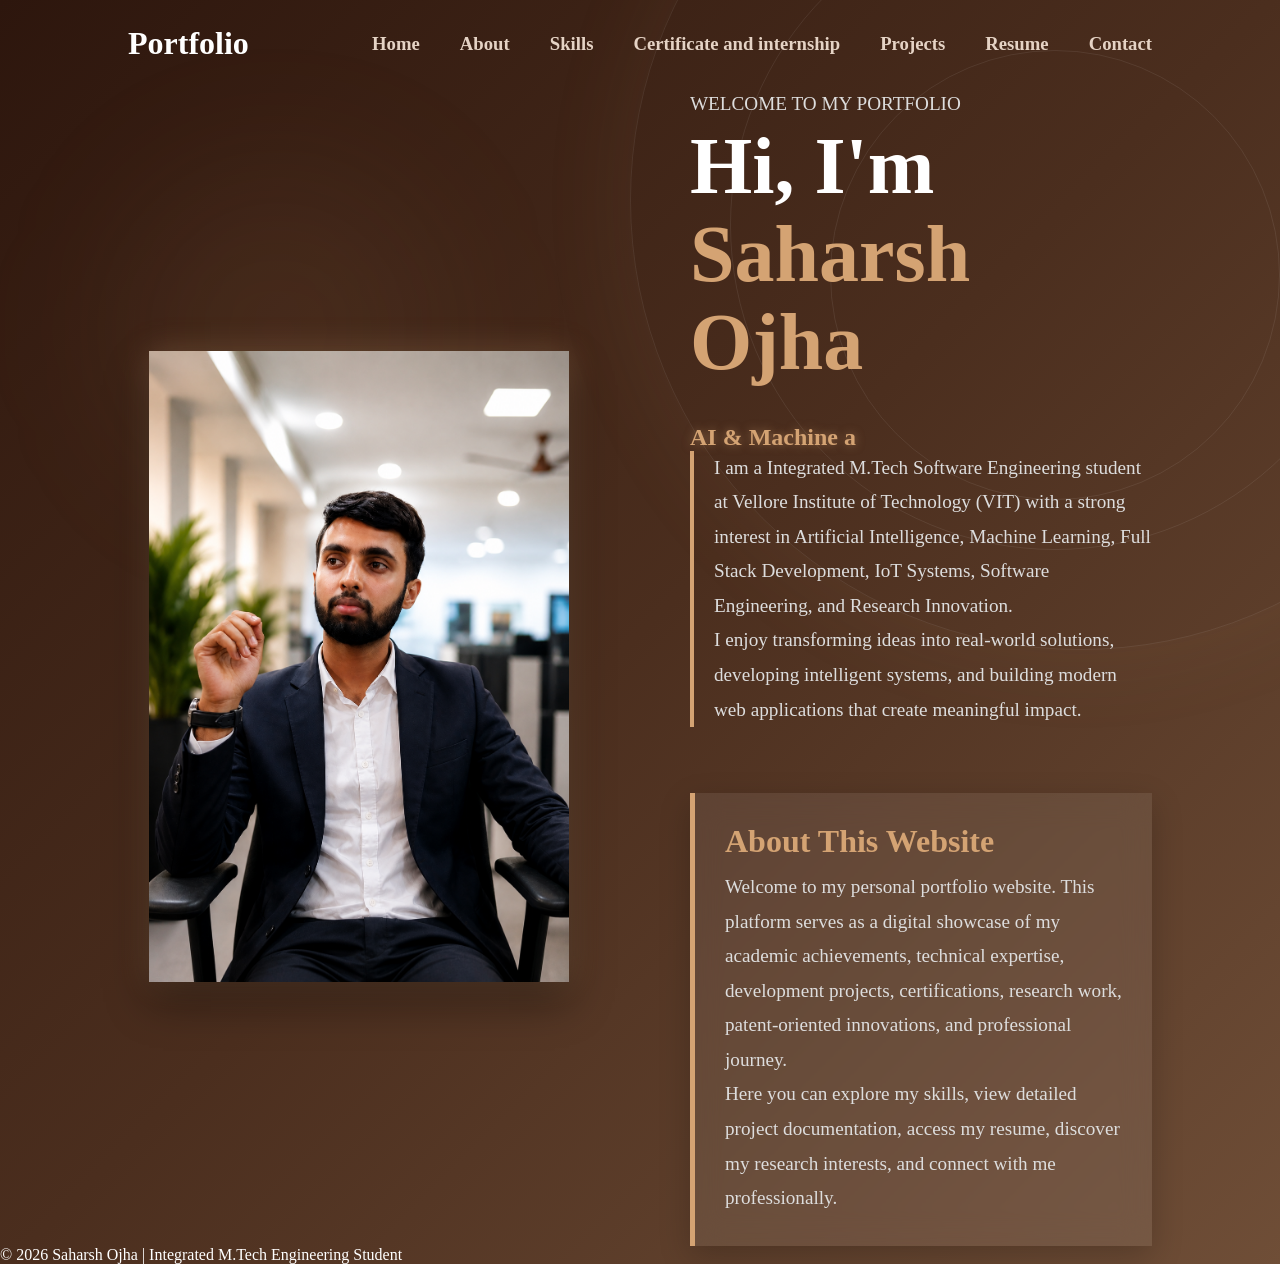
<file: index.html>
<!DOCTYPE html>
<html lang="en">


<head>
    <meta charset="UTF-8">
    <meta name="viewport" content="width=device-width, initial-scale=1.0">
    <title>Saharsh Ojha | Portfolio</title>


<!-- Google Font -->
<link href="https://fonts.googleapis.com/css2?family=Poppins:wght@300;400;500;600;700;800&display=swap"
    rel="stylesheet">

<!-- CSS -->
<link rel="stylesheet" href="style.css">

</head>
<body>

    <!-- Decorative Background Circles -->
    <div class="circle one"></div>
    <div class="circle two"></div>
    <div class="circle three"></div>

    <!-- Rest of your portfolio -->
<!-- Animated Background -->


<!-- Navbar -->
<nav class="navbar">

    <div class="logo">
        Portfolio
    </div>
    <br>

    <ul class="nav-links">

        <li>
            <h3><a href="sections/home.html">Home</a></h3>
        </li>

        <li>
            <h3><a href="sections/about.html">About</a></h3>
        </li>

        <li>
            <h3><a href="sections/skills.html">Skills</a></h3>
        </li>
        <li>
            <h3><a href="sections/certification.html">Certificate and internship</a></h3>
        </li>

        <li>
            <h3><a href="sections/projects.html">Projects</a></h3>
        </li>

        <li>
            <h3><a href="sections/resume.html">Resume</a></h3>
        </li>

        <li>
            <h3><a href="sections/contact.html">Contact</a></h3>
        </li>

    </ul>

</nav>

<!-- Hero Section -->
<section class="hero">

    <!-- Left Side Image -->
    <div class="hero-image left-section">

        <img src="assets/images/port.png"
            alt="Saharsh Ojha"
            class="profile-img">

    </div>

    <!-- Right Side Content -->
    <div class="hero-content right-section">

        <p class="welcome">
            WELCOME TO MY PORTFOLIO
        </p>

        <h1>
            Hi, I'm
            <span>Saharsh Ojha</span>
        </h1>
        <br>
        <h2 id="typing-text">
            
        </h2>

        <p class="intro">

            I am a Integrated M.Tech Software Engineering student at
            Vellore Institute of Technology (VIT) with a strong
            interest in Artificial Intelligence, Machine Learning,
            Full Stack Development, IoT Systems, Software Engineering,
            and Research Innovation.

            <br>

            I enjoy transforming ideas into real-world solutions,
            developing intelligent systems, and building modern web
            applications that create meaningful impact.

        </p>
        <br>
        <br>

        <div class="website-box">

            <h3>About This Website</h3>

            <p>

                Welcome to my personal portfolio website.

                This platform serves as a digital showcase of my
                academic achievements, technical expertise,
                development projects, certifications, research work,
                patent-oriented innovations, and professional journey.

                <br>
                Here you can explore my skills, view detailed project
                documentation, access my resume, discover my research
                interests, and connect with me professionally.

            </p>

        </div>


    </div>

</section>

<!-- Footer -->
<footer>
    <p>
    © <span id="year"></span> Saharsh Ojha | Integrated M.Tech Engineering Student
</p>
</footer>

<!-- JavaScript -->
<script src="script.js"></script>

</body>
</html>
</file>
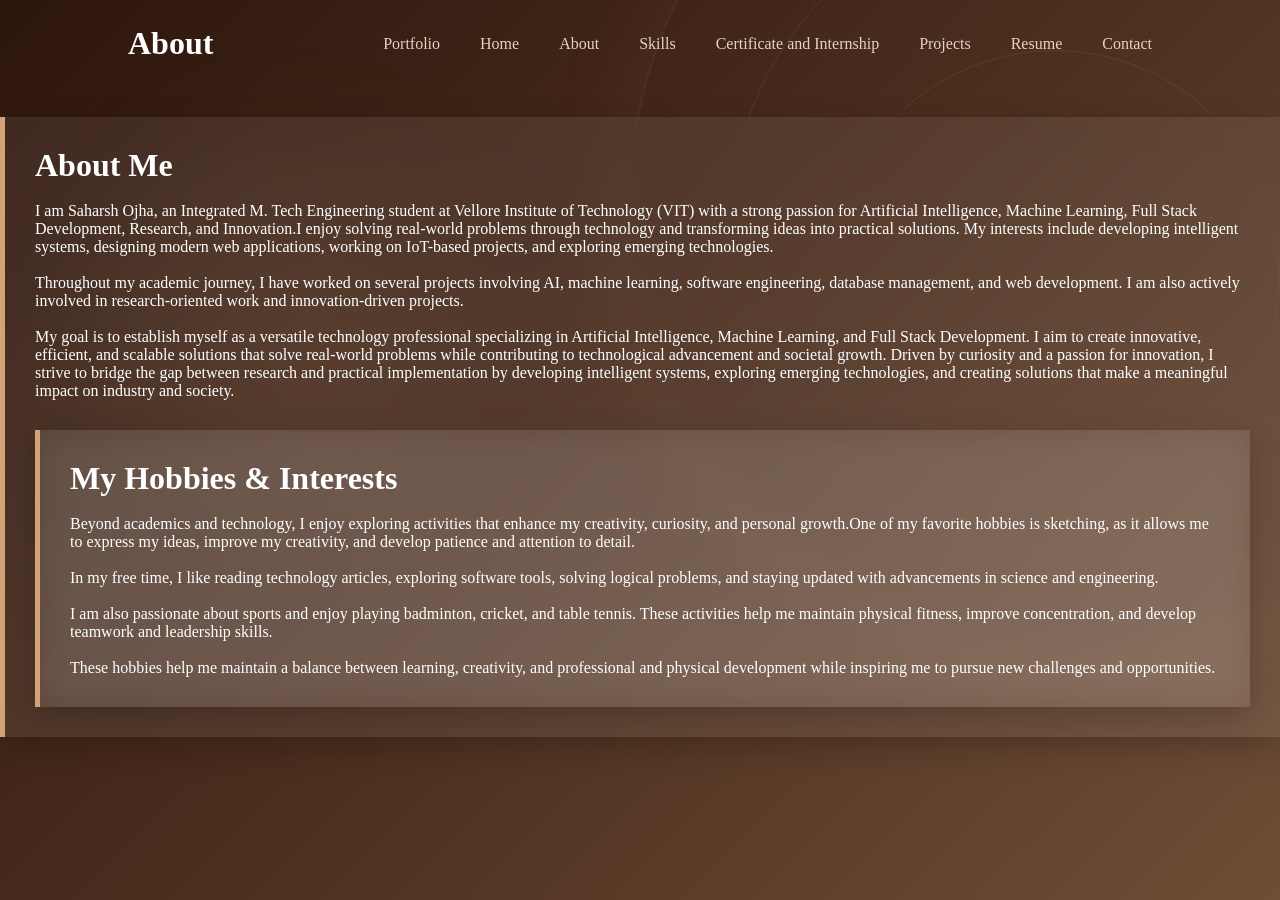
<file: sections/about.html>
<!DOCTYPE html>
<html lang="en">
<head>
<meta charset="UTF-8">
<meta name="viewport" content="width=device-width, initial-scale=1.0">

<title>About Me | Saharsh Ojha</title>

<link rel="stylesheet" href="../style.css">
</head>
<body>

<!-- Decorative Circles -->

<div class="circle one"></div>
<div class="circle two"></div>
<div class="circle three"></div>

<!-- Navbar -->

<header>

    <div class="logo">
        About
    </div>

    <nav>

        <ul>

            <li><a href="../index.html">Portfolio</a></li>

            <li><a href="home.html">Home</a></li>

            <li><a href="about.html">About</a></li>

            <li><a href="skills.html">Skills</a></li>
            <li><a href="certification.html">Certificate and Internship</a></li>

            <li><a href="projects.html">Projects</a></li>

            <li><a href="resume.html">Resume</a></li>

            <li><a href="contact.html">Contact</a></li>

        </ul>

    </nav>

</header>

<!-- About Section -->
<main class="about-container">

    <div class="website-box about-box">

        <h1>About Me</h1>

        <br>

        <p>

            I am Saharsh Ojha, an Integrated M. Tech Engineering student at
            Vellore Institute of Technology (VIT) with a strong passion for
            Artificial Intelligence, Machine Learning, Full Stack Development,
            Research, and Innovation.I enjoy solving real-world problems through technology and
            transforming ideas into practical solutions. My interests include
            developing intelligent systems, designing modern web applications,
            working on IoT-based projects, and exploring emerging technologies.

            <br><br>

            Throughout my academic journey, I have worked on several projects
            involving AI, machine learning, software engineering, database
            management, and web development. I am also actively involved in
            research-oriented work and innovation-driven projects.
            

            <br><br>
            My goal is to establish myself as a versatile technology professional specializing in Artificial Intelligence, Machine Learning, and Full Stack Development. I aim to create innovative, efficient, and scalable solutions that solve real-world problems while contributing to technological advancement and societal growth.
            Driven by curiosity and a passion for innovation, I strive to bridge the gap between research and practical implementation by developing intelligent systems, exploring emerging technologies, and creating solutions that make a meaningful impact on industry and society.
        </p>

        <div class="website-box about-box">


<h1>My Hobbies & Interests</h1>

<br>

<p>

    Beyond academics and technology, I enjoy exploring activities that
    enhance my creativity, curiosity, and personal growth.One of my favorite 
    hobbies is sketching, as it allows me to express my ideas, 
    improve my creativity, and develop patience and attention to detail.

    <br><br>

    In my free time, I like reading technology articles, exploring
    software tools, solving logical problems, and staying updated with
    advancements in science and engineering.

    <br><br>
    I am also passionate about sports and enjoy playing badminton,
     cricket, and table tennis. These activities help me maintain physical
      fitness, improve concentration, and develop teamwork and leadership skills.

    <br><br>

    These hobbies help me maintain a balance between learning,
    creativity, and professional and physical development while inspiring me to
    pursue new challenges and opportunities.

</p>

</div>


    </div>

</main>
<script src="../script.js"></script>
</body>
</html>
</file>
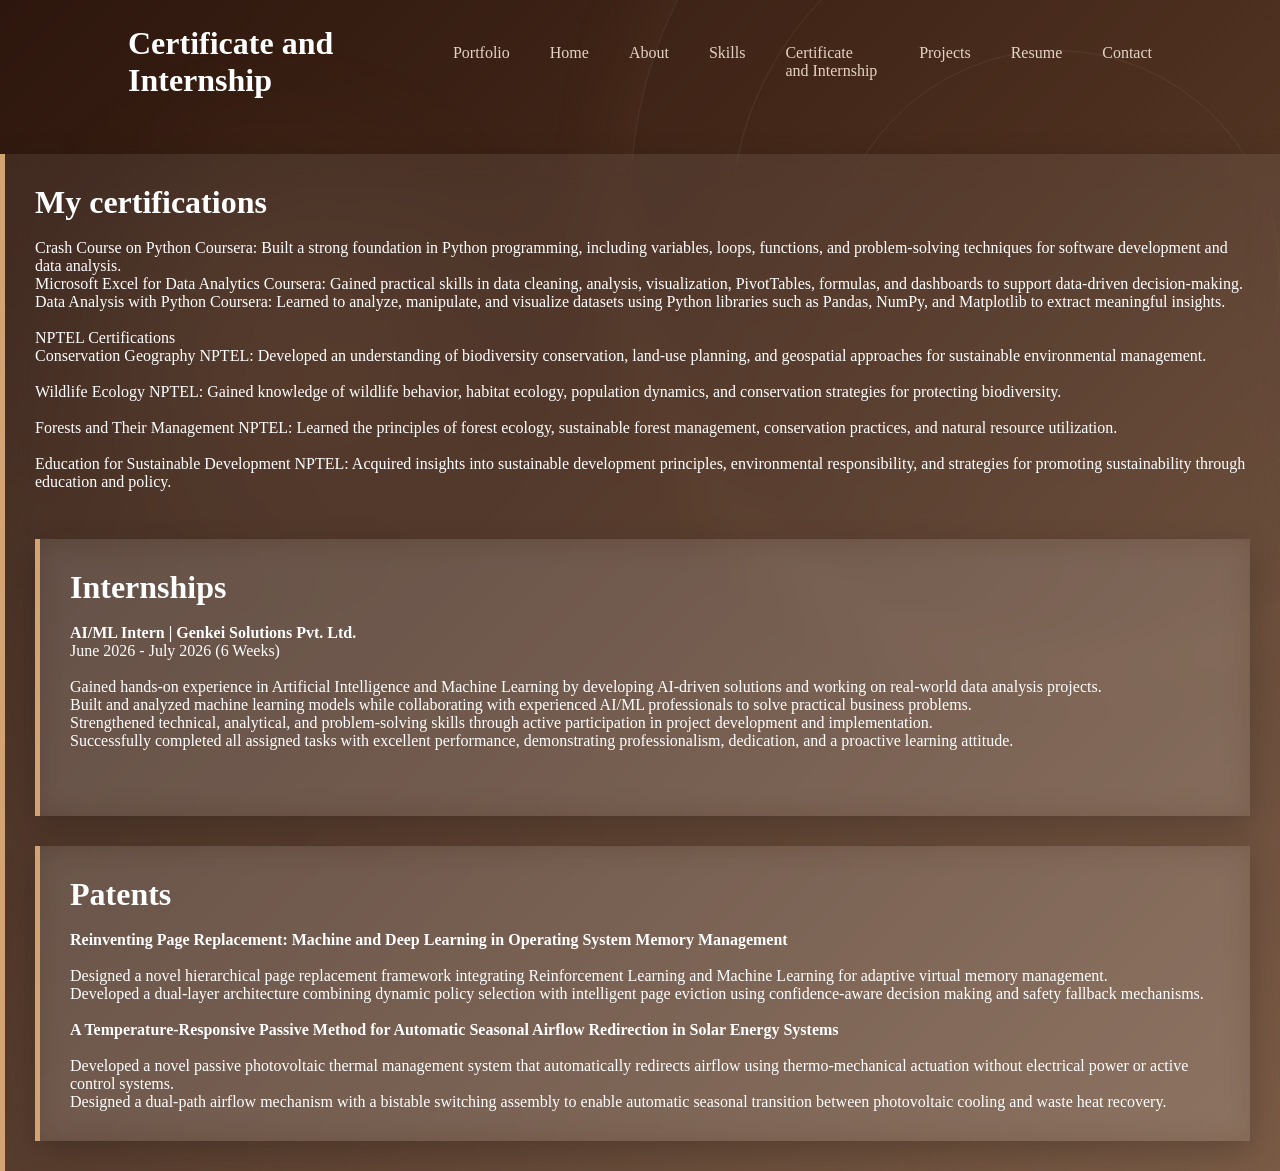
<file: sections/certification.html>
<!DOCTYPE html>
<html lang="en">
<head>
<meta charset="UTF-8">
<meta name="viewport" content="width=device-width, initial-scale=1.0">

<title>About Me | Saharsh Ojha</title>

<link rel="stylesheet" href="../style.css">
</head>
<body>

<!-- Decorative Circles -->

<div class="circle one"></div>
<div class="circle two"></div>
<div class="circle three"></div>

<!-- Navbar -->

<header>

    <div class="logo">
        Certificate and Internship
    </div>

    <nav>

        <ul>

            <li><a href="../index.html">Portfolio</a></li>

            <li><a href="home.html">Home</a></li>

            <li><a href="about.html">About</a></li>

            <li><a href="skills.html">Skills</a></li>
            <li><a href="certification.html">Certificate and Internship</a></li>

            <li><a href="projects.html">Projects</a></li>

            <li><a href="resume.html">Resume</a></li>

            <li><a href="contact.html">Contact</a></li>

        </ul>

    </nav>

</header>

<!-- About Section -->
<main class="about-container">

    <div class="website-box about-box">

        <h1>My certifications</h1>

        <br>

        <p>

Crash Course on Python  Coursera: Built a strong foundation in Python programming, including variables, loops, functions, and problem-solving techniques for software development and data analysis.<br>

Microsoft Excel for Data Analytics  Coursera: Gained practical skills in data cleaning, analysis, visualization, PivotTables, formulas, and dashboards to support data-driven decision-making.<br>

Data Analysis with Python  Coursera: Learned to analyze, manipulate, and visualize datasets using Python libraries such as Pandas, NumPy, and Matplotlib to extract meaningful insights.<br><br>
NPTEL Certifications <br>

Conservation Geography  NPTEL: Developed an understanding of biodiversity conservation, land-use planning, and geospatial approaches for sustainable environmental management.<br><br>

Wildlife Ecology  NPTEL: Gained knowledge of wildlife behavior, habitat ecology, population dynamics, and conservation strategies for protecting biodiversity.<br><br>

Forests and Their Management  NPTEL: Learned the principles of forest ecology, sustainable forest management, conservation practices, and natural resource utilization.<br><br>

Education for Sustainable Development  NPTEL: Acquired insights into sustainable development principles, environmental responsibility, and strategies for promoting sustainability through education and policy.<br><br>

        </p>

        <div class="website-box about-box">


<h1>Internships</h1>

<br>

<p>
<b>AI/ML Intern | Genkei Solutions Pvt. Ltd.</b><br>
June 2026 - July 2026 (6 Weeks)<br><br>

 Gained hands-on experience in Artificial Intelligence and Machine Learning by developing AI-driven solutions and working on real-world data analysis projects.<br>
 Built and analyzed machine learning models while collaborating with experienced AI/ML professionals to solve practical business problems.<br>
 Strengthened technical, analytical, and problem-solving skills through active participation in project development and implementation.<br>
 Successfully completed all assigned tasks with excellent performance, demonstrating professionalism, dedication, and a proactive learning attitude.<br>


    <br><br>
</p>

</div>
<div class="website-box about-box">


<h1>Patents</h1>

<br>
<b>
Reinventing Page Replacement: Machine and Deep Learning in Operating System Memory Management</b><br><br>
Designed a novel hierarchical page replacement framework integrating Reinforcement Learning and Machine Learning for adaptive virtual memory management.<br>
Developed a dual-layer architecture combining dynamic policy selection with intelligent page eviction using confidence-aware decision making and safety fallback mechanisms.<br>

<br>
<b>A Temperature-Responsive Passive Method for Automatic Seasonal Airflow Redirection in Solar Energy Systems</b><br><br>
Developed a novel passive photovoltaic thermal management system that automatically redirects airflow using thermo-mechanical actuation without electrical power or active control systems.<br>
Designed a dual-path airflow mechanism with a bistable switching assembly to enable automatic seasonal transition between photovoltaic cooling and waste heat recovery.<br>

</div>


    </div>

</main>
<script src="../script.js"></script>
</body>
</html>
</file>
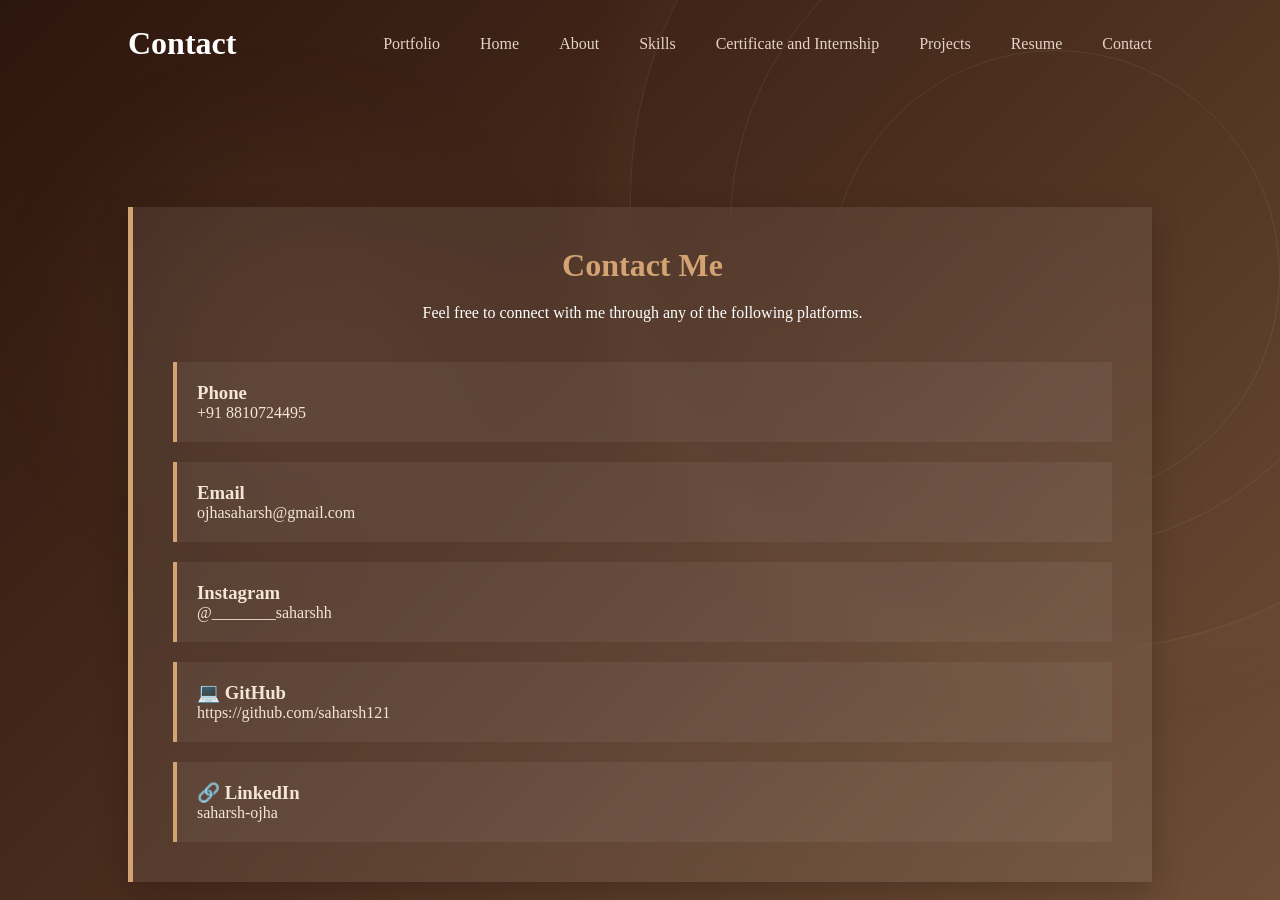
<file: sections/contact.html>
<!DOCTYPE html>

<html lang="en">

<head>
<meta charset="UTF-8">
<meta name="viewport" content="width=device-width, initial-scale=1.0">

<title>Contact | Saharsh Ojha</title>

<link rel="stylesheet" href="../style.css">

</head>

<body>
    <!-- Decorative Circles -->

<div class="circle one"></div>
<div class="circle two"></div>
<div class="circle three"></div>

<!-- Navbar -->

<header>

    <div class="logo">
        Contact
    </div>

    <nav>

        <ul>

            <li><a href="../index.html">Portfolio</a></li>
            <li><a href="home.html">Home</a></li>
            <li><a href="about.html">About</a></li>
            <li><a href="skills.html">Skills</a></li>
            <li><a href="certification.html">Certificate and Internship</a></li>
            <li><a href="projects.html">Projects</a></li>
            <li><a href="resume.html">Resume</a></li>
            <li><a href="contact.html">Contact</a></li>

        </ul>

    </nav>

</header>

<main class="contact-container">

    <div class="website-box contact-box">

        <h1>Contact Me</h1>

        <p class="contact-text">
            Feel free to connect with me through any of the following platforms.
        </p>

        <div class="contact-list">

    <a href="tel:+918810724495" class="contact-item">

        <h3> Phone</h3>

        <p>+91 8810724495</p>

    </a>

    <a href="mailto:ojhasaharsh@gmail.com" class="contact-item">

        <h3> Email</h3>

        <p>ojhasaharsh@gmail.com</p>

    </a>

    <a href="https://www.instagram.com/________saharshh"
       target="_blank"
       class="contact-item">

        <h3> Instagram</h3>

        <p>@________saharshh</p>

    </a>

    <a href="https://github.com/saharsh121"
       target="_blank"
       class="contact-item">

        <h3>💻 GitHub</h3>

        <p>https://github.com/saharsh121</p>

    </a>

    <a href="https://www.linkedin.com/in/saharsh-ojha-48203628b?utm_source=share_via&utm_content=profile&utm_medium=member_android"
       target="_blank"
       class="contact-item">

        <h3>🔗 LinkedIn</h3>

        <p>saharsh-ojha</p>

    </a>

</div>

    </div>

</main>




<script src="../script.js"></script>

</body>
</html>
</file>
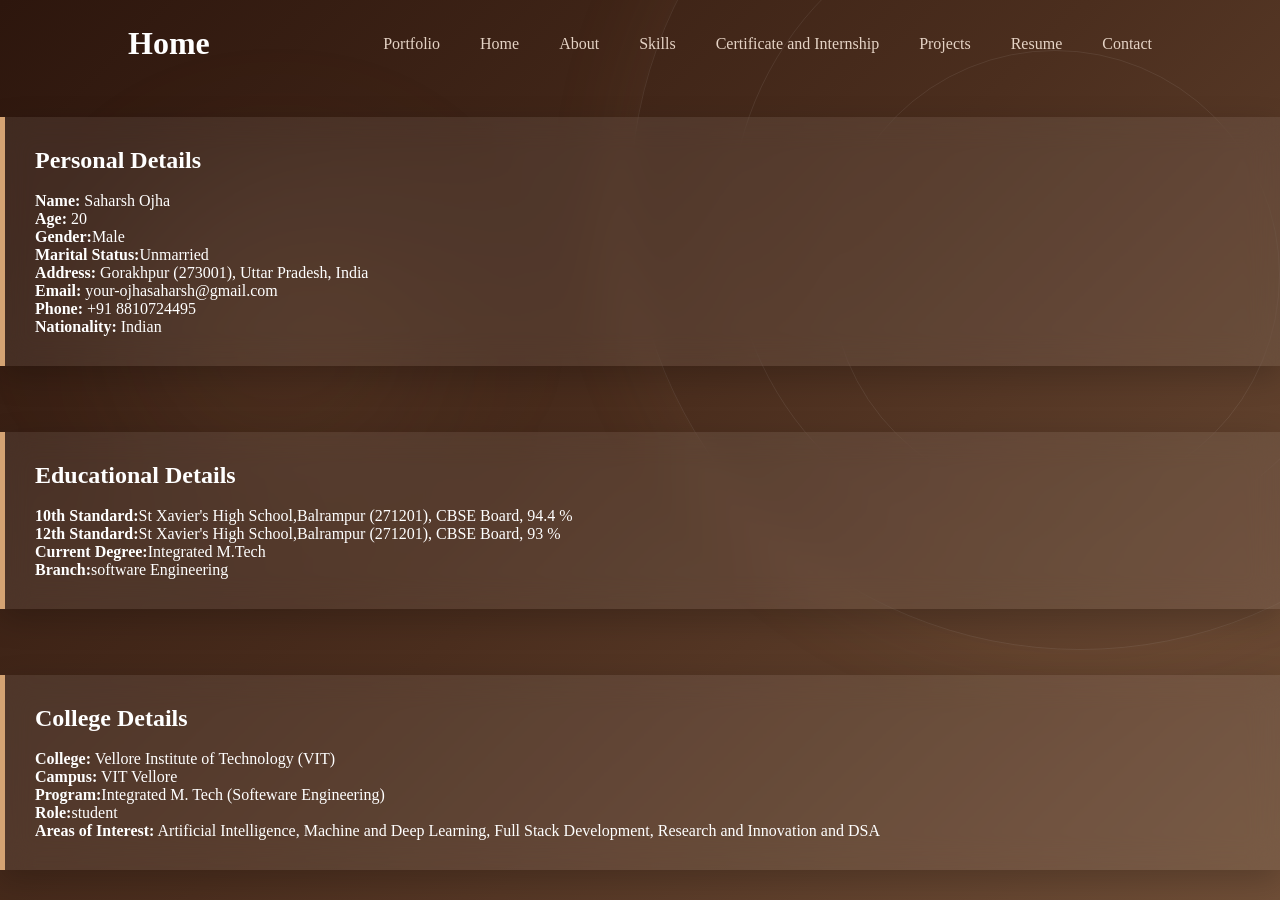
<file: sections/home.html>
<!DOCTYPE html>
<html lang="en">
<head>
    <meta charset="UTF-8">
    <meta name="viewport" content="width=device-width, initial-scale=1.0">
    <title>Home | Saharsh Ojha</title>

<link rel="stylesheet" href="../style.css">


</head>

<body>

<!-- Decorative Background Circles -->
<div class="circle one"></div>
<div class="circle two"></div>
<div class="circle three"></div>
<!-- Navbar -->

<header>

    <div class="logo">
        Home
    </div>

    <nav>

        <ul>

            <li><a href="../index.html">Portfolio</a></li>
            <li><a href="home.html">Home</a></li>
            <li><a href="about.html">About</a></li>
            <li><a href="skills.html">Skills</a></li>
            <li><a href="certification.html">Certificate and Internship</a></li>
            <li><a href="projects.html">Projects</a></li>
            <li><a href="resume.html">Resume</a></li>
            <li><a href="contact.html">Contact</a></li>

        </ul>

    </nav>

</header>

<main class="home-container">

    <section class="website-box">

        <h1>Personal Details</h1>

        <br>

        <p><strong>Name:</strong> Saharsh Ojha</p>
        <p><strong>Age:</strong> 20</p>
        <p><strong>Gender:</strong>Male</p>
        <p><strong>Marital Status:</strong>Unmarried</p>

        <p><strong>Address:</strong> Gorakhpur (273001), Uttar Pradesh, India</p>

        <p><strong>Email:</strong> your-ojhasaharsh@gmail.com</p>

        <p><strong>Phone:</strong> +91 8810724495</p>

        <p><strong>Nationality:</strong> Indian</p>

    </section>

    <br><br>

    <section class="website-box">

        <h1>Educational Details</h1>

        <br>

        <p><strong>10th Standard:</strong>St Xavier's High School,Balrampur (271201), CBSE Board, 94.4 %</p>

        <p><strong>12th Standard:</strong>St Xavier's High School,Balrampur (271201), CBSE Board, 93 %</p>

        <p><strong>Current Degree:</strong>Integrated M.Tech</p>

        <p><strong>Branch:</strong>software Engineering</p>

    </section>

    <br><br>

    <section class="website-box">

        <h1>College Details</h1>

        <br>

        <p><strong>College:</strong> Vellore Institute of Technology (VIT)</p>

        <p><strong>Campus:</strong> VIT Vellore</p>

        <p><strong>Program:</strong>Integrated M. Tech (Softeware Engineering)</p>

        <p><strong>Role:</strong>student</p>

        <p><strong>Areas of Interest:</strong> Artificial Intelligence, Machine and Deep Learning, Full Stack Development, Research and Innovation  and DSA</p>

    </section>

</main>

<script src="../script.js"></script>

</body>
</html>
</file>
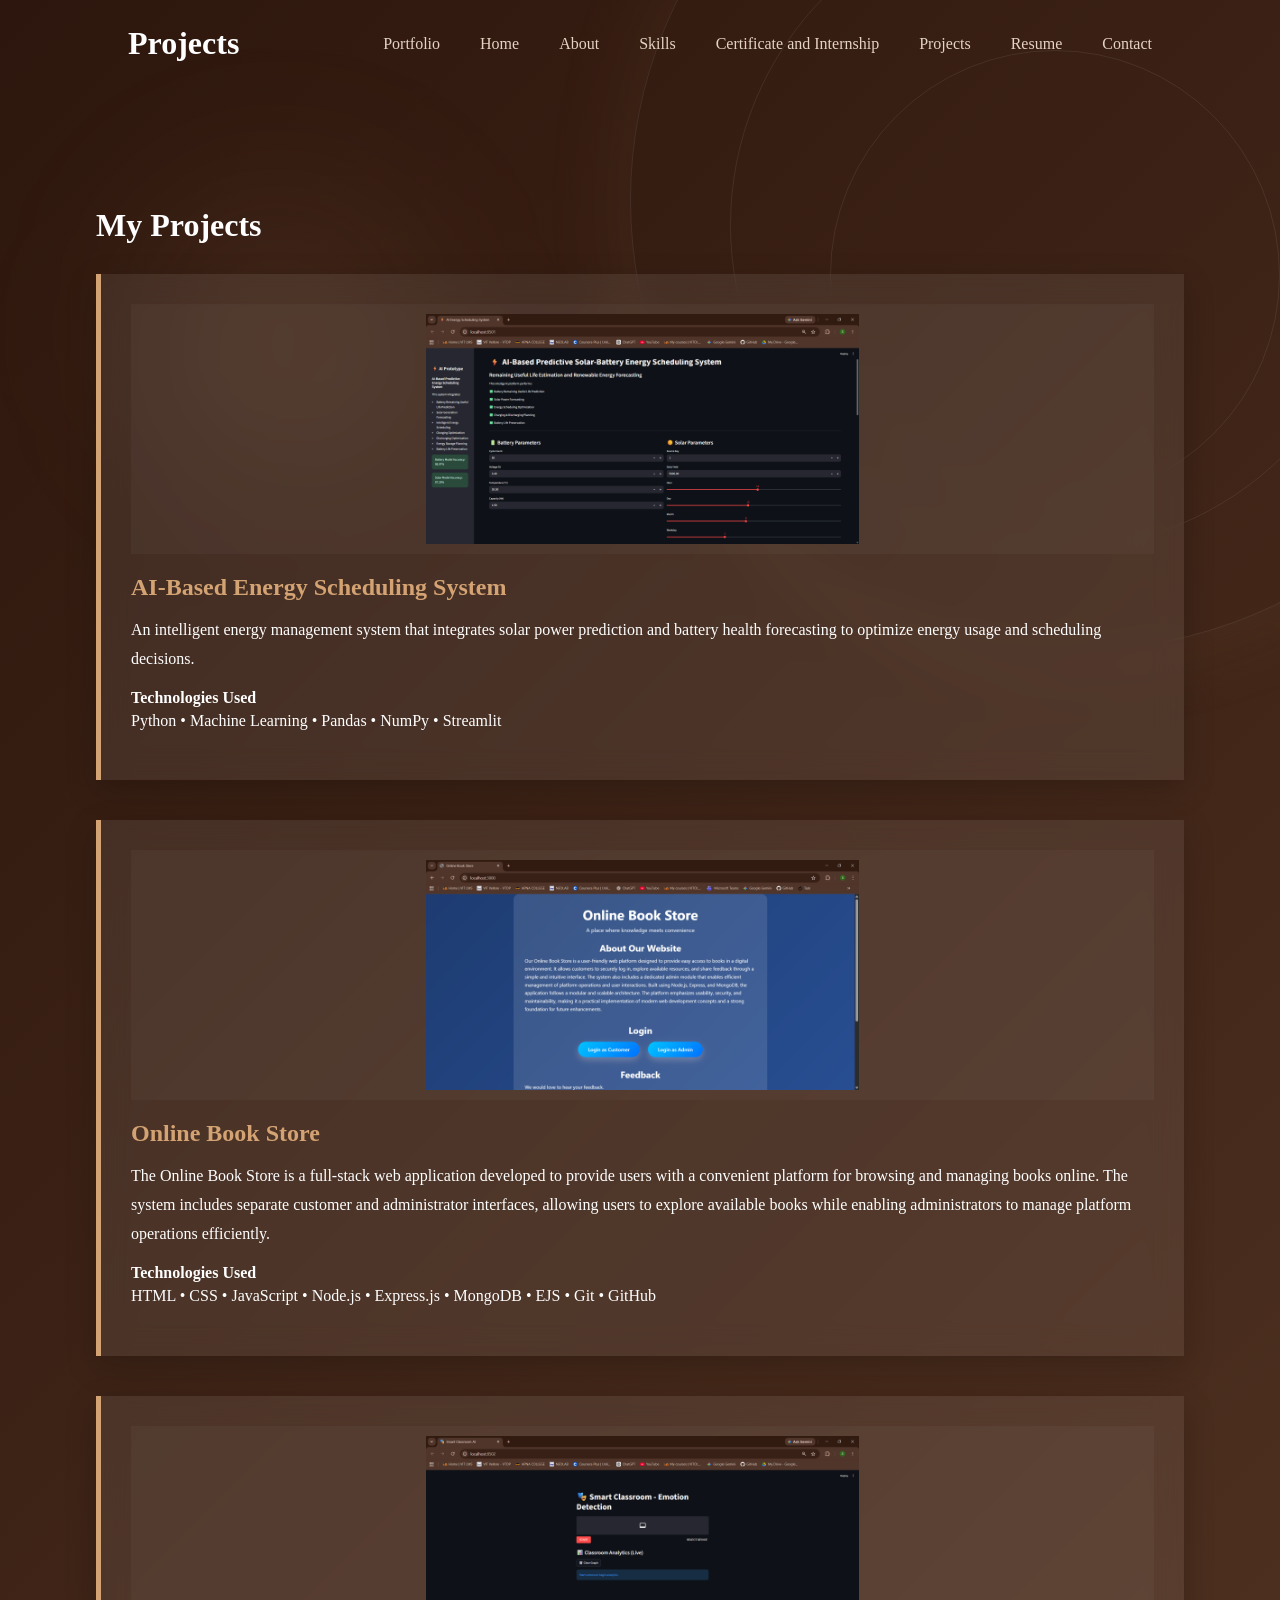
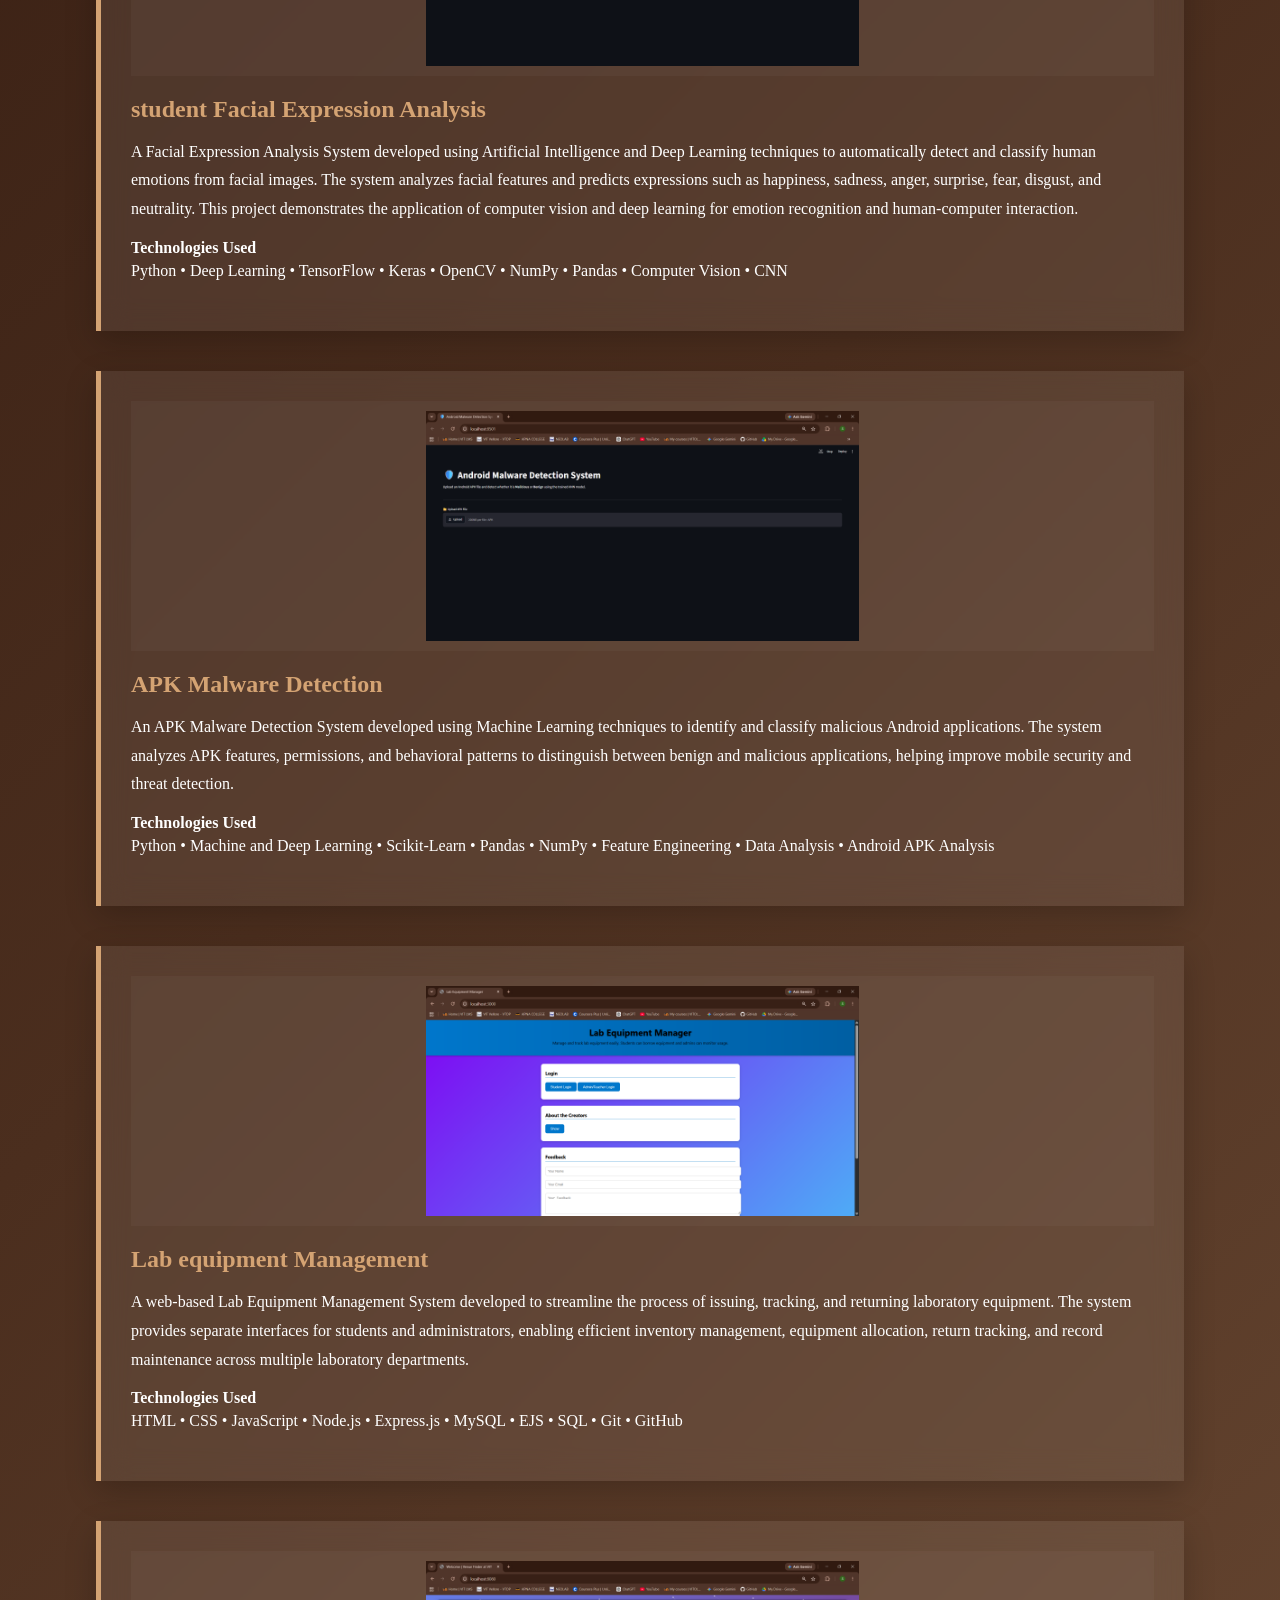
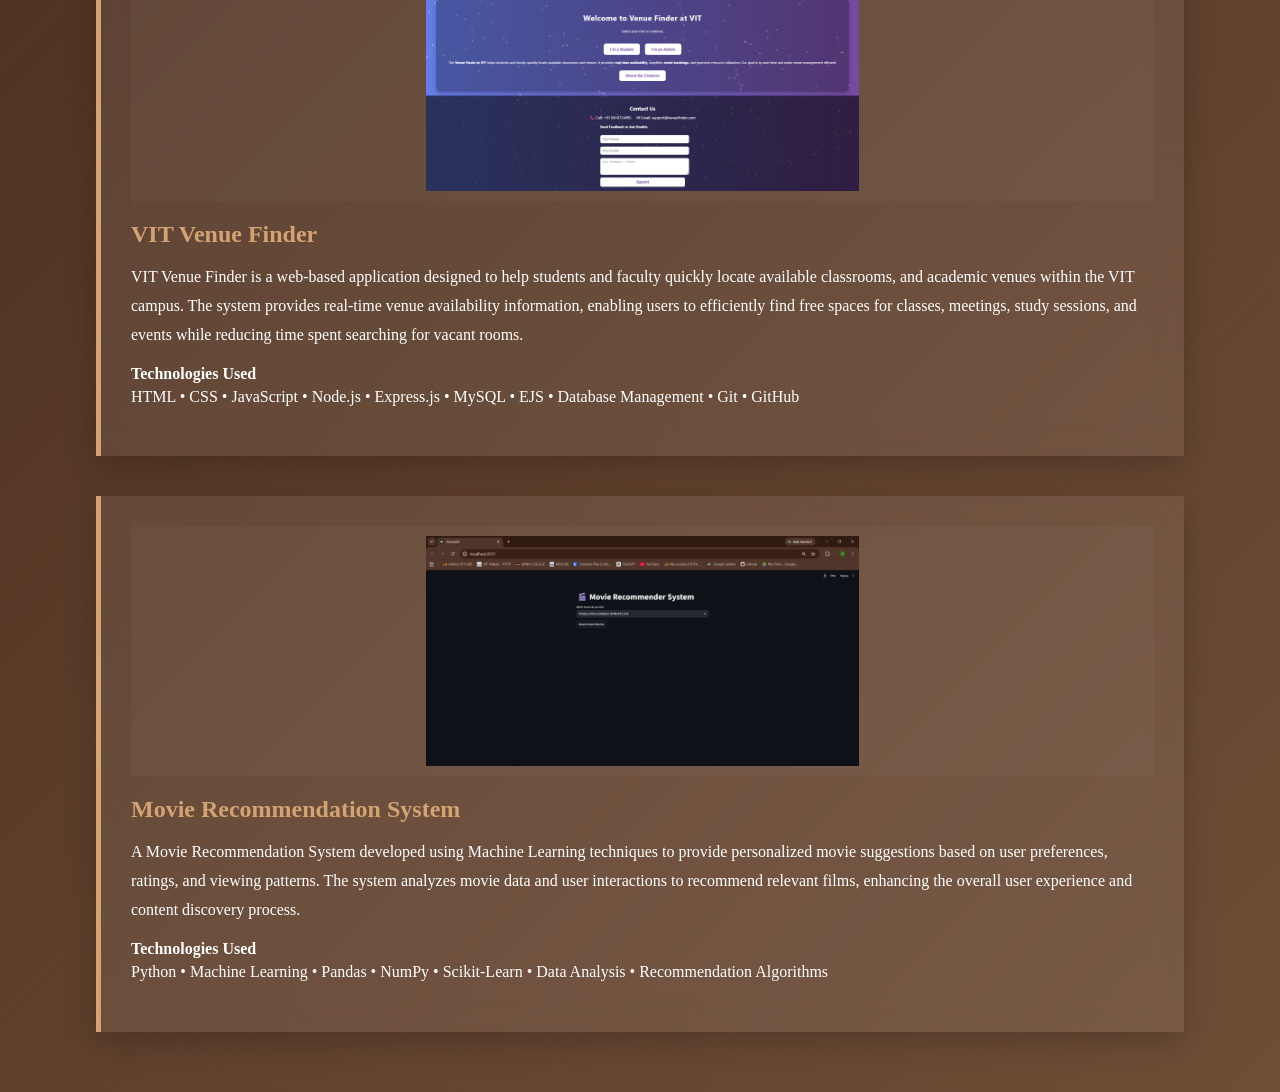
<file: sections/projects.html>
<!DOCTYPE html>
<html lang="en">

<head>

    <meta charset="UTF-8">
    <meta name="viewport" content="width=device-width, initial-scale=1.0">

    <title>Projects | Saharsh Ojha</title>

    <link rel="stylesheet" href="../style.css">

</head>

<body>

    <!-- Decorative Circles -->

    <div class="circle one"></div>
    <div class="circle two"></div>
    <div class="circle three"></div>

    <!-- Navbar -->

    <header>

        <div class="logo">
            Projects
        </div>

        <nav>

            <ul>

                <li><a href="../index.html">Portfolio</a></li>

                <li><a href="home.html">Home</a></li>

                <li><a href="about.html">About</a></li>

                <li><a href="skills.html">Skills</a></li>
                <li><a href="certification.html">Certificate and Internship</a></li>

                <li><a href="projects.html">Projects</a></li>

                <li><a href="resume.html">Resume</a></li>

                <li><a href="contact.html">Contact</a></li>

            </ul>

        </nav>

    </header>

    <!-- Projects Section -->

    <main class="projects-container">

        <h1 class="projects-heading">
            My Projects
        </h1>

        <!-- Project 1 -->

        <div class="website-box project-box">

    <img src="../assets/images/project1.png"
         alt="Project Image"
         class="project-img">

    <h2>AI-Based Energy Scheduling System</h2>

    <p>

        An intelligent energy management system that integrates
        solar power prediction and battery health forecasting
        to optimize energy usage and scheduling decisions.

    </p>

    <h4>Technologies Used</h4>

    <p>
       Python • Machine Learning • Pandas • NumPy • Streamlit 
    </p>
        </div>

        <!-- Project 2 -->

        <div class="website-box project-box">

    <img src="../assets/images/project2.png"
         alt="Project Image"
         class="project-img">

    <h2>Online Book Store</h2>

    <p>

        The Online Book Store is a full-stack web application developed to provide users with a convenient platform for browsing and managing books online.
         The system includes separate customer and administrator interfaces, allowing users to explore available books while enabling administrators to manage platform operations efficiently.


    </p>

    <h4>Technologies Used</h4>

    <p>
       HTML • CSS • JavaScript • Node.js • Express.js • MongoDB • EJS • Git • GitHub
    </p>
        </div>

        <!-- Project 3 -->

        <div class="website-box project-box">

    <img src="../assets/images/project3.png"
         alt="Project Image"
         class="project-img">

    <h2>student Facial Expression Analysis</h2>

    <p>

        A Facial Expression Analysis System developed using Artificial Intelligence and Deep Learning techniques to automatically detect and classify human emotions from facial images.
         The system analyzes facial features and predicts expressions such as happiness, sadness, anger, surprise, fear, disgust, and neutrality. This project demonstrates the application of computer vision and deep learning for emotion recognition and human-computer interaction.

    </p>

    <h4>Technologies Used</h4>

    <p>
       Python • Deep Learning • TensorFlow • Keras • OpenCV • NumPy • Pandas • Computer Vision • CNN
    </p>
        </div>

        <!-- Project 4 -->

        <div class="website-box project-box">

    <img src="../assets/images/project4.png"
         alt="Project Image"
         class="project-img">

    <h2>APK Malware Detection</h2>

    <p>

        An APK Malware Detection System developed using Machine Learning techniques to identify and classify malicious Android applications. 
        The system analyzes APK features, permissions, and behavioral patterns to distinguish between benign and malicious applications, helping improve mobile security and threat detection.
    </p>

    <h4>Technologies Used</h4>

    <p>
       Python • Machine and Deep Learning • Scikit-Learn • Pandas • NumPy • Feature Engineering • Data Analysis • Android APK Analysis
    </p>
        </div>

        <!-- Project 5 -->
<div class="website-box project-box">

    <img src="../assets/images/project5.png"
         alt="Project Image"
         class="project-img">

    <h2>Lab equipment Management</h2>

    <p>
A web-based Lab Equipment Management System developed to streamline the process of issuing, tracking, and returning laboratory equipment. 
The system provides separate interfaces for students and administrators, enabling efficient inventory management, equipment allocation, return tracking, and record maintenance across multiple laboratory departments.
        
    </p>

    <h4>Technologies Used</h4>

    <p>
       HTML • CSS • JavaScript • Node.js • Express.js • MySQL • EJS • SQL • Git • GitHub
    </p>
        </div>
        

        <!-- Project 6 -->

        <div class="website-box project-box">

    <img src="../assets/images/project6.png"
         alt="Project Image"
         class="project-img">

    <h2>VIT Venue Finder</h2>

    <p>
VIT Venue Finder is a web-based application designed to help students and faculty quickly locate  available classrooms,  and academic venues within the VIT campus.
 The system provides real-time venue availability information, enabling users to efficiently find free spaces for classes, meetings, study sessions, and events while reducing time spent searching for vacant rooms.
        
    </p>

    <h4>Technologies Used</h4>

    <p>
       HTML • CSS • JavaScript • Node.js • Express.js • MySQL • EJS • Database Management • Git • GitHub
    </p>
        </div>

    
    <!-- Project 7 -->
         <div class="website-box project-box">

    <img src="../assets/images/project7.png"
         alt="Project Image"
         class="project-img">

    <h2>Movie Recommendation System</h2>

    <p>
A Movie Recommendation System developed using Machine Learning techniques to provide personalized movie suggestions based on user preferences, ratings, and viewing patterns. 
The system analyzes movie data and user interactions to recommend relevant films, enhancing the overall user experience and content discovery process.
        
    </p>

    <h4>Technologies Used</h4>

    <p>
       Python • Machine Learning • Pandas • NumPy • Scikit-Learn • Data Analysis • Recommendation Algorithms
    </p>
        </div>

    </main>

    <script src="../script.js"></script>

</body>

</html>
</file>
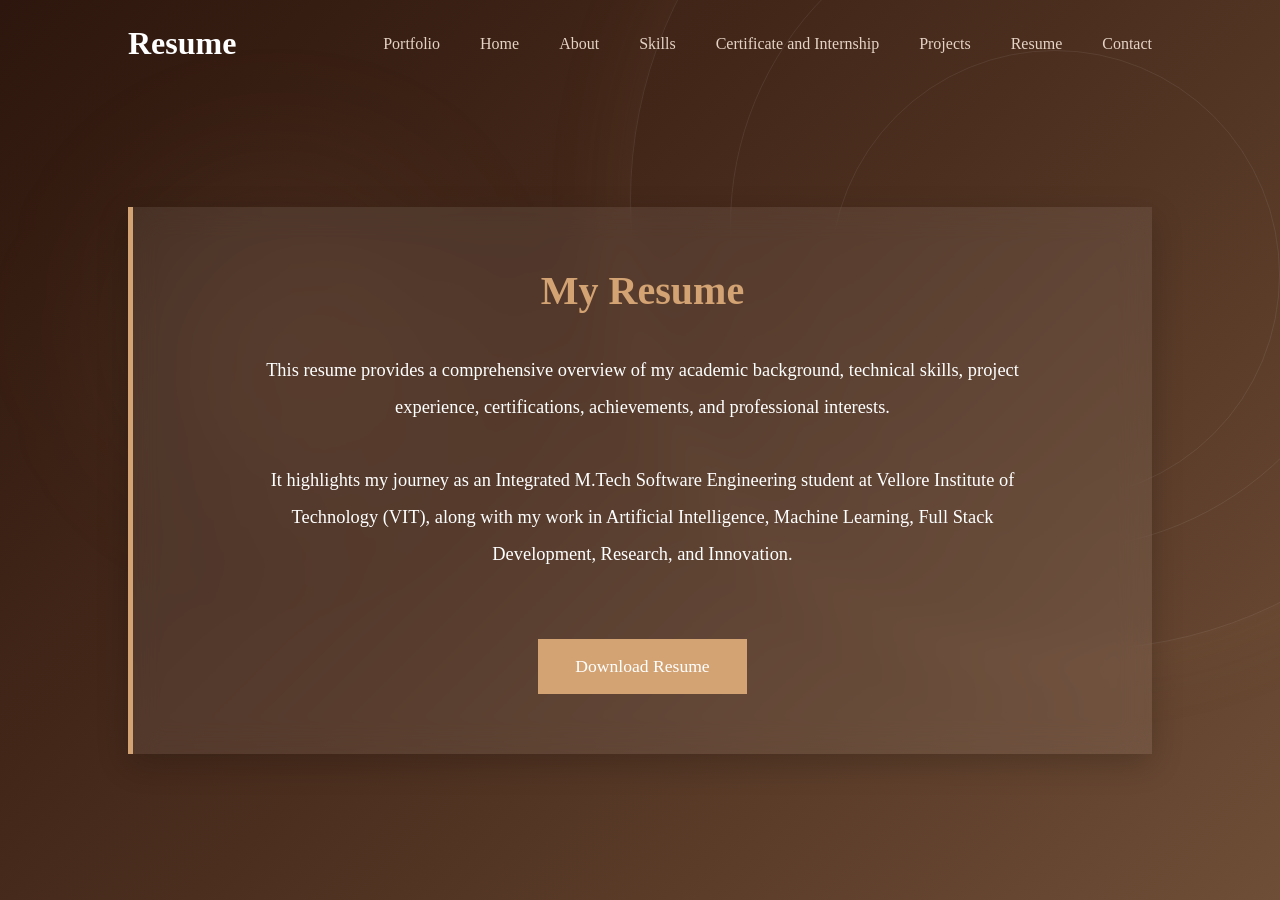
<file: sections/resume.html>
<!DOCTYPE html>

<html lang="en">

<head>
<meta charset="UTF-8">
<meta name="viewport" content="width=device-width, initial-scale=1.0">

<title>Resume | Saharsh Ojha</title>

<link rel="stylesheet" href="../style.css">

</head>

<body>
<!-- Decorative Circles -->

<div class="circle one"></div>
<div class="circle two"></div>
<div class="circle three"></div>

<!-- Navbar -->

<header>

    <div class="logo">
        Resume
    </div>

    <nav>

        <ul>

            <li><a href="../index.html">Portfolio</a></li>
            <li><a href="home.html">Home</a></li>
            <li><a href="about.html">About</a></li>
            <li><a href="skills.html">Skills</a></li>
            <li><a href="certification.html">Certificate and Internship</a></li>
            <li><a href="projects.html">Projects</a></li>
            <li><a href="resume.html">Resume</a></li>
            <li><a href="contact.html">Contact</a></li>

        </ul>

    </nav>

</header>

<!-- Resume Section -->

<main class="resume-container">

    <div class="website-box resume-box">

        <h1>My Resume</h1>

        <br>

        <p>

            This resume provides a comprehensive overview of my
            academic background, technical skills, project
            experience, certifications, achievements, and
            professional interests.

            <br><br>

            It highlights my journey as an Integrated M.Tech
            Software Engineering student at Vellore Institute
            of Technology (VIT), along with my work in
            Artificial Intelligence, Machine Learning,
            Full Stack Development, Research, and Innovation.

        </p>

        <br><br>

        <a href="../assets/documents/resume.pdf"
           download
           class="resume-btn">

            Download Resume

        </a>

    </div>

</main>

<script src="../script.js"></script>

</body>
</html>
</file>
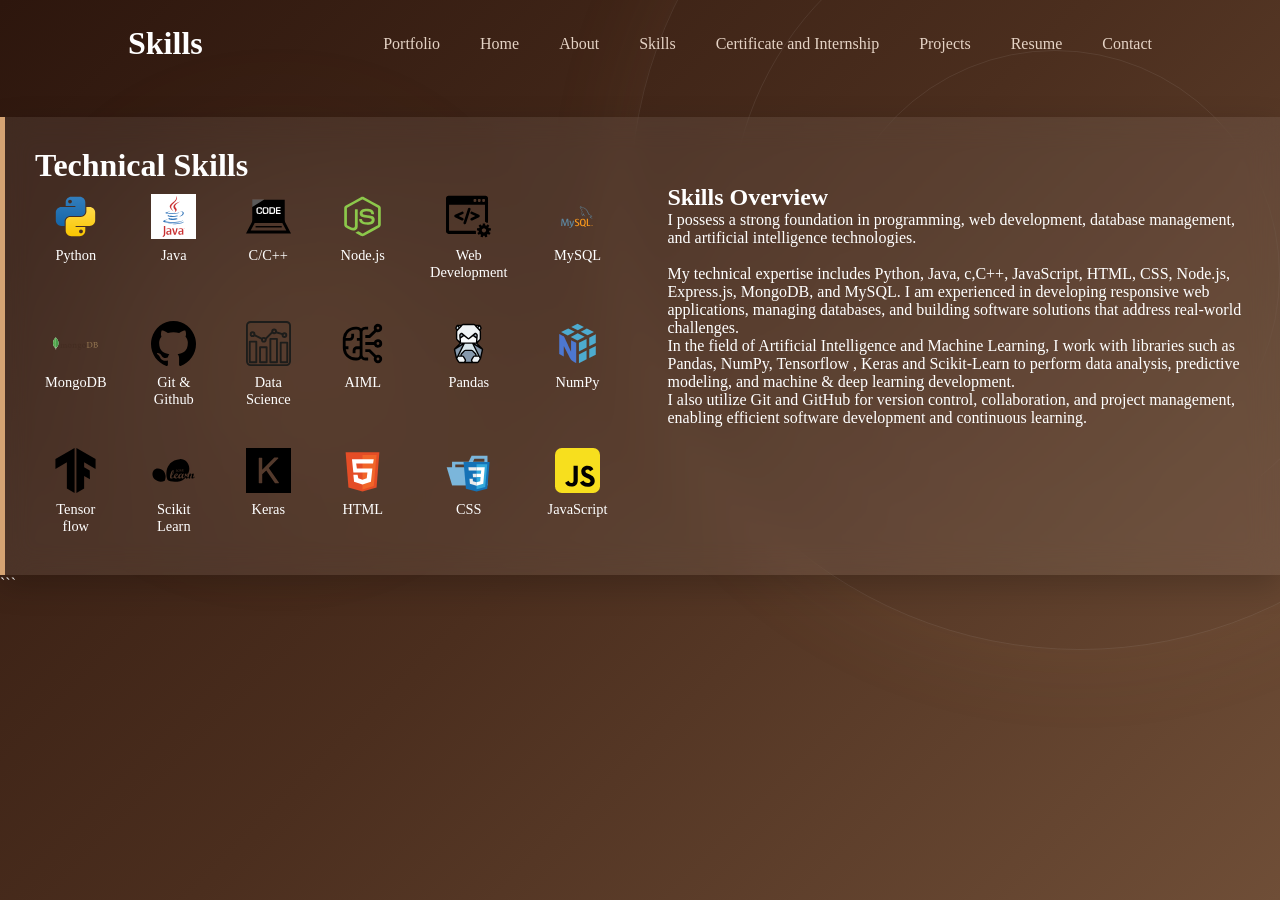
<file: sections/skills.html>
<!DOCTYPE html>
<html lang="en">
<head>
<meta charset="UTF-8">
<meta name="viewport" content="width=device-width, initial-scale=1.0">

<title>Skills | Saharsh Ojha</title>

<link rel="stylesheet" href="../style.css">

</head>

<body>
<!-- Decorative Circles -->

<div class="circle one"></div>
<div class="circle two"></div>
<div class="circle three"></div>

<!-- Navbar -->

<header>

    <div class="logo">
        Skills
    </div>

    <nav>

        <ul>

            <li><a href="../index.html">Portfolio</a></li>

            <li><a href="home.html">Home</a></li>

            <li><a href="about.html">About</a></li>

            <li><a href="skills.html">Skills</a></li>
            <li><a href="certification.html">Certificate and Internship</a></li>

            <li><a href="projects.html">Projects</a></li>

            <li><a href="resume.html">Resume</a></li>

            <li><a href="contact.html">Contact</a></li>

        </ul>

    </nav>

</header>

<main class="skills-container">

    <div class="website-box skills-box">

        <h1>Technical Skills</h1>

        <div class="skills-content">

            <!-- Left Side -->

            <div class="skills-grid">

                <div class="skill-item">
                    <img src="../assets/skills/python.svg" alt="Python">
                    <p>Python</p>
                </div>

                <div class="skill-item">
                    <img src="../assets/skills/java.svg" alt="Java">
                    <p>Java</p>
                </div>

                <div class="skill-item">
                    <img src="../assets/skills/cpp.svg" alt="C/C++">
                    <p>C/C++</p>
                </div>

                <div class="skill-item">
                    <img src="../assets/skills/nodejs.svg" alt="Node.js">
                    <p>Node.js</p>
                </div>

                <div class="skill-item">
                    <img src="../assets/skills/web.svg" alt="Web Development">
                    <p>Web Development</p>
                </div>

                <div class="skill-item">
                    <img src="../assets/skills/mysql.svg" alt="MySQL">
                    <p>MySQL</p>
                </div>

                <div class="skill-item">
                    <img src="../assets/skills/mongodb.svg" alt="MongoDB">
                    <p>MongoDB</p>
                </div>

                <div class="skill-item">
                    <img src="../assets/skills/git.svg" alt="Git & Github">
                    <p>Git & Github</p>
                </div>
                <div class="skill-item">
                    <img src="../assets/skills/data.svg" alt="Data Science">
                    <p>Data Science</p>
                </div>

                <div class="skill-item">
                    <img src="../assets/skills/aiml.svg" alt="AIML">
                    <p>AIML</p>
                </div>

                <div class="skill-item">
                    <img src="../assets/skills/pandas.svg" alt="Pandas">
                    <p>Pandas</p>
                </div>

                <div class="skill-item">
                    <img src="../assets/skills/numpy.svg" alt="NumPy">
                    <p>NumPy</p>
                </div>

                <div class="skill-item">
                    <img src="../assets/skills/tensorflow.svg" alt="Tensor Flow">
                    <p>Tensor flow</p>
                </div>
                <div class="skill-item">
                    <img src="../assets/skills/learn.svg" alt="Scikit Learn">
                    <p>Scikit Learn</p>
                </div>
                <div class="skill-item">
                    <img src="../assets/skills/keras.svg" alt="Keras">
                    <p>Keras</p>
                </div>
                <div class="skill-item">
                    <img src="../assets/skills/html.svg" alt="HTML">
                    <p>HTML</p>
                </div>

                <div class="skill-item">
                    <img src="../assets/skills/css.svg" alt="CSS">
                    <p>CSS</p>
                </div>

                <div class="skill-item">
                    <img src="../assets/skills/javascript.svg" alt="JavaScript">
                    <p>JavaScript</p>
                </div>

            </div>

            <!-- Right Side -->

            <div class="skills-description">

                <h2>Skills Overview</h2>

                <p>

                    I possess a strong foundation in programming,
                    web development, database management, and
                    artificial intelligence technologies.

                    <br><br>

                    My technical expertise includes Python, Java,
                    c,C++, JavaScript, HTML, CSS, Node.js, Express.js,
                    MongoDB, and MySQL. I am experienced in
                    developing responsive web applications,
                    managing databases, and building software
                    solutions that address real-world challenges.

                    <br>
                    In the field of Artificial Intelligence and
                    Machine Learning, I work with libraries such as
                    Pandas, NumPy, Tensorflow , Keras and Scikit-Learn to perform
                    data analysis, predictive modeling, and machine & deep
                    learning development.

                    <br>

                    I also utilize Git and GitHub for version
                    control, collaboration, and project management,
                    enabling efficient software development and
                    continuous learning.

                </p>

            </div>

        </div>

    </div>

</main>

<script src="../script.js"></script>
```

</body>

</html>
</file>
<file: style.css>
*{
    margin:0;
    padding:0;
    box-sizing:border-box;
    font-family:"Times New Roman", Times, serif;
}
body{
    /* background:#4B2E1E; */
    background:
linear-gradient(
135deg,
#2d160d,
#4b2e1e,
#6f4e37
);
    overflow-x:hidden;
    color:white;
    min-height:100vh;
}


/* Decorative Circles */

.circle{
    position:fixed;
    border:1px solid rgba(255,255,255,0.08);
    border-radius:50%;
    pointer-events:none;
    z-index:-1;
}

.one{
    width:900px;
    height:900px;
    top:-250px;
    right:-250px;
}

.two{
    width:650px;
    height:650px;
    top:-100px;
    right:-100px;
}

.three{
    width:450px;
    height:450px;
    top:50px;
    right:0;
}
.one{
    box-shadow:0 0 100px rgba(212,163,115,0.08);
}

/* Navbar */

header{
    width:100%;
    padding:25px 10%;
    display:flex;
    justify-content:space-between;
    align-items:center;
}

.logo{
    font-size:2rem;
    font-weight:700;
    color:#fff;
}

nav ul{
    display:flex;
    list-style:none;
    gap:40px;
}

nav ul li a{
    text-decoration:none;
    color:#e5d3c5;
    transition:.3s;
}

nav ul li a:hover{
    color:#D4A373;
}

/* Hero */

.hero{
    min-height:85vh;
    display:flex;
    align-items:center;
    justify-content:space-between;
    gap:100px;
    padding:0 10%;
}

.hero-content{
    width:50%;
    position:relative;
    display:inline-block;
}

.hero-content h3{
    font-size:2rem;
    margin-bottom:10px;
    color:#D4A373;
}

.hero-content h1{
    font-size:5rem;
    font-weight:700;
    line-height:1.1;
    margin-bottom:20px;
    color:#fff;
}


.hero-content h1 span{
    color:#D4A373;
}

.hero-content p{
    font-size:1.2rem;
    line-height:1.8;
    color:#ddd;
    max-width:600px;
}

.buttons{
    margin-top:40px;
    display:flex;
    gap:20px;
}

.btn{
    text-decoration:none;
    padding:16px 35px;
    border-radius:50px;
    transition:.4s;
}

.primary{
    background:#D4A373;
    color:white;
}

.primary:hover{
    transform:translateY(-5px);
}

.secondary{
    border:1px solid rgba(255,255,255,.3);
    color:white;
}

.secondary:hover{
    background:white;
    color:#4B2E1E;
}

/* Image Section */

.hero-image{
    width:50%;
    position:relative;
    display:flex;
    justify-content:center;
    align-items:center;
    overflow:visible;
}

.profile-img{
    width:420px;
    border-radius:0;
    border:0 px solid rgba(0,0,0,1);

    box-shadow:
    0 20px 40px rgba(0,0,0,0.4),
    0 0 30px rgba(212,163,115,0.3);

    transition:all .5s ease;
}
.website-box{
    margin-top:30px;

    background:rgba(255,255,255,0.08);

    backdrop-filter:blur(15px);

    border-left:5px solid #D4A373;

    border-radius:0;

    padding:30px;

    box-shadow:0 10px 30px rgba(0,0,0,.2);

    transition:.4s ease;
}

.website-box:hover{

    transform:translateY(-8px);

    box-shadow:
    0 20px 40px rgba(0,0,0,.3);

}
.profile-img:hover{
    transform:translateY(-15px) scale(1.03);

    box-shadow:
    0 30px 60px rgba(0,0,0,0.5),
    0 0 50px rgba(212,163,115,0.5);
}

/* Social Icons */

.social-icons{
    position:absolute;
    right:-30px;
    top:50%;
    transform:translateY(-50%);
    display:flex;
    flex-direction:column;
    gap:25px;
}

.social-icons a{
    width:60px;
    height:60px;
    border-radius:50%;
    border:1px solid rgba(255,255,255,.2);
    display:flex;
    justify-content:center;
    align-items:center;
    color:white;
    text-decoration:none;
    transition:.4s;
}

.social-icons a:hover{
    background:#D4A373;
    transform:scale(1.1);
}

/* Floating Animation */

@keyframes float{

    0%{
        transform:translateY(0);
    }

    50%{
        transform:translateY(-15px);
    }

    100%{
        transform:translateY(0);
    }

}

/* Responsive */

@media (max-width:991px){

    .hero{
        min-height:auto;
        flex-direction:column-reverse;
        text-align:center;
        gap:50px;
        padding:40px 10%;
    }

    .hero-content{
        width:100%;
        padding-right:0;
    }

    .hero-image{
        width:100%;
        padding-left:0;
    }

    .profile-img{
        width:320px;
    }

    .hero-content h1{
        font-size:4rem;
    }

    .social-icons{
        position:relative;
        right:auto;
        top:auto;
        transform:none;
        flex-direction:row;
        justify-content:center;
        margin-top:20px;
    }

}

@media (max-width:768px){

    nav{
        display:none;
    }

    .hero-content h1{
        font-size:3rem;
    }

    .hero-content p{
        font-size:1rem;
    }

    .buttons{
        flex-direction:column;
        align-items:center;
    }

    .profile-img{
        width:280px;
    }

}








.intro{
    border-left:4px solid #D4A373;
    padding-left:20px;
}

/* Navbar Hover Animation */
nav ul li a{
    position:relative;
}

nav ul li a::after{

    content:'';

    position:absolute;

    left:0;
    bottom:-5px;

    width:0%;

    height:2px;

    background:#D4A373;

    transition:.4s;
}

nav ul li a:hover::after{
    width:100%;
}
/* Role Text Glow */

#typing-text{

    color:#D4A373;

    text-shadow:
    0 0 10px rgba(212,163,115,.5);

}

/* Premium Mouse Glow */
body::before{

    content:'';

    position:fixed;

    width:300px;
    height:300px;

    background:rgba(212,163,115,.08);

    border-radius:50%;

    filter:blur(80px);

    top:20%;
    left:10%;

    z-index:-2;
}



.navbar{
    width:100%;
    padding:25px 10%;
    display:flex;
    justify-content:space-between;
    align-items:center;
}
.nav-links{
    display:flex;
    list-style:none;
    gap:40px;
}

.left-section{
    opacity:1;
}

.right-section{
    opacity:1;
}









.skills-content{
    display:flex;
    gap:50px;
    align-items:flex-start;
}

/* Skills Grid */

.skills-grid{
    flex:1;

    display:grid;

    grid-template-columns:repeat(6,1fr);

    gap:20px;
}

/* Skill Item */

.skill-item{
    text-align:center;
    padding:10px;
    transition:0.3s ease;
}

.skill-item:hover{
    transform:translateY(-5px);
}

.skill-item img{
    width:45px;
    height:45px;
    object-fit:contain;
    display:block;
    margin:0 auto;
}

.skill-item p{
    margin-top:8px;
    font-size:0.9rem;
}

/* Description */

.skills-description{
    flex:1;
}

/* Responsive */

@media(max-width:991px){

    .skills-content{
        flex-direction:column;
    }

    .skills-grid{
        grid-template-columns:repeat(3,1fr);
    }

}

@media(max-width:768px){

    .skills-grid{
        grid-template-columns:repeat(2,1fr);
    }

}












.resume-container{
    width:80%;
    margin:120px auto 60px auto;
}

.resume-box{
    text-align:center;
    padding:60px;
}

.resume-box h1{
    color:#D4A373;
    font-size:2.5rem;
    margin-bottom:20px;
}

.resume-box p{
    font-size:1.15rem;
    line-height:2;
    max-width:800px;
    margin:auto;
}

.resume-btn{

    display:inline-block;

    margin-top:30px;

    padding:15px 35px;

    background:#D4A373;

    color:white;

    text-decoration:none;

    font-size:1.1rem;

    border:2px solid #D4A373;

    transition:0.4s ease;
}

.resume-btn:hover{

    background:transparent;

    color:#D4A373;

    transform:translateY(-5px);

}










.projects-container{
    width:85%;
    margin:120px auto 60px;
}

.project-box{
    margin-bottom:40px;
}

.project-img{

    width:100%;

    height:250px;

    object-fit:contain;

    display:block;

    margin:0 auto 20px auto;

    background:rgba(255,255,255,0.03);

    padding:10px;
}

.project-box h2{

    color:#D4A373;

    margin-bottom:15px;
}

.project-box p{

    line-height:1.8;

    margin-bottom:15px;
}

.project-buttons{

    display:flex;

    gap:15px;

    margin-top:20px;
}

.project-btn{

    text-decoration:none;

    padding:12px 25px;

    border:1px solid #D4A373;

    color:white;

    transition:0.4s ease;
}

.project-btn:hover{

    background:#D4A373;

    transform:translateY(-3px);
}













.contact-container{
    width:80%;
    margin:120px auto 60px auto;
}

.contact-box{
    padding:40px;
}

.contact-box h1{
    text-align:center;
    color:#D4A373;
    margin-bottom:20px;
}

.contact-text{
    text-align:center;
    margin-bottom:40px;
}

.contact-list{
    display:flex;
    flex-direction:column;
    gap:20px;
}

.contact-item{

    display:block;

    text-decoration:none;

    color:#F5E6D3;   /* Cream Color */

    padding:20px;

    background:rgba(255,255,255,0.05);

    border-left:4px solid #D4A373;

    transition:0.4s ease;
}

.contact-item p{
    color:#F5E6D3;
}

.contact-item:visited{
    color:#F5E6D3;
}

.contact-item:hover{

    color:#D4A373;

    transform:translateX(10px);

    background:rgba(255,255,255,0.08);

}

.contact-item:hover p{
    color:#D4A373;
}
</file>
